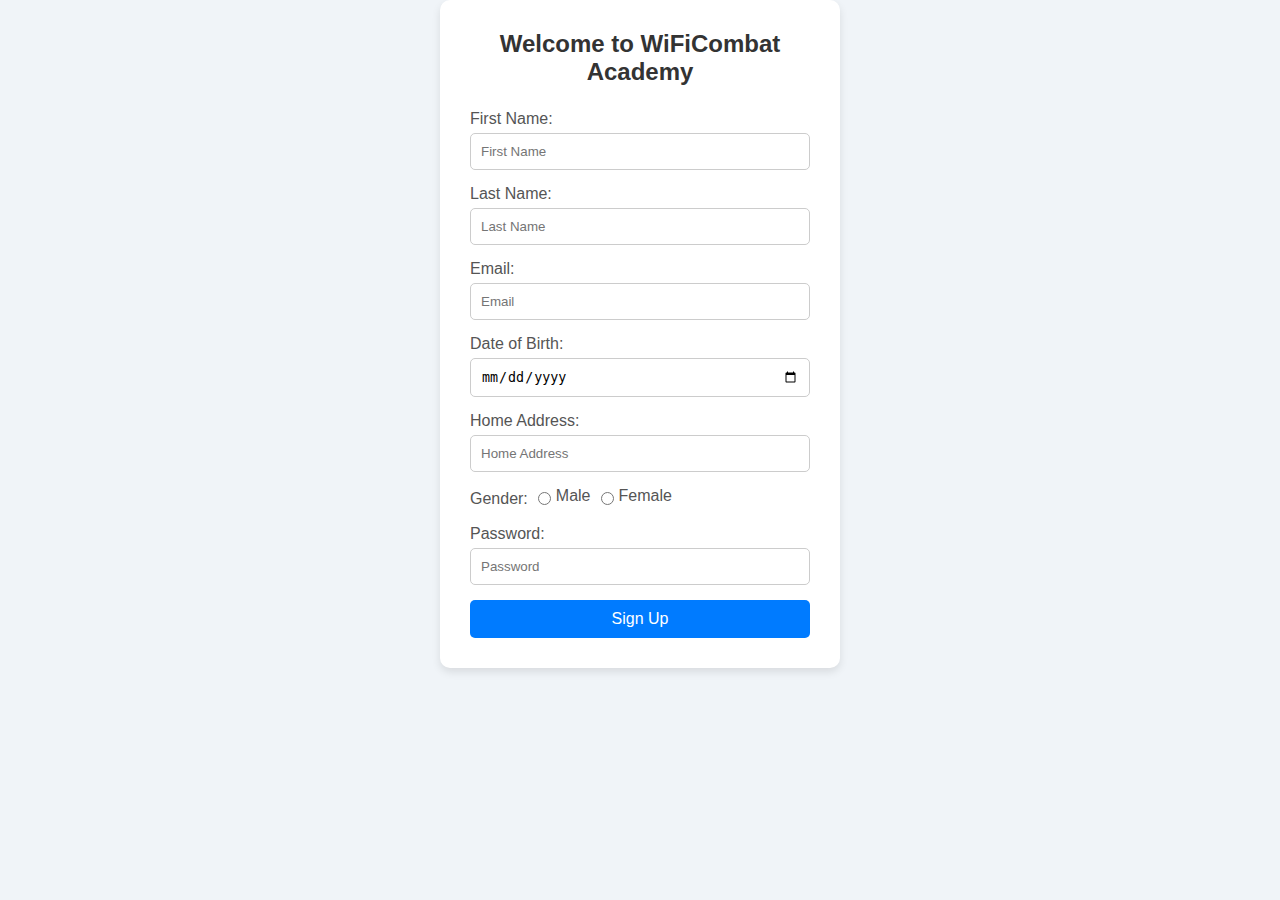
<file: index.html>
<!DOCTYPE html>
<html lang="en">
<head>
    <meta charset="UTF-8">
    <meta name="viewport" content="width=device-width, initial-scale=1.0">
    <link rel="stylesheet" href="style.css">
    <title>WiFiCombat Academy Signup</title>
</head>
<body>
    <div class="form-container">
        <h2>Welcome to WiFiCombat Academy</h2>
        <form>
            <label for="first_name">First Name:</label>
            <input type="text" id="first_name" name="first_name" placeholder="First Name" required><br/>

            <label for="last_name">Last Name:</label>
            <input type="text" id="last_name" name="last_name" placeholder="Last Name" required><br/>

            <label for="email">Email:</label>
            <input type="email" id="email" name="email" placeholder="Email" required><br/>

            <label for="date_of_birth">Date of Birth:</label>
            <input type="date" id="date_of_birth" name="date_of_birth" required><br/>

            <label for="address">Home Address:</label>
            <input type="text" id="address" name="address" placeholder="Home Address" required><br/>

            <div class="gender-container">
                <label for="male" class="male">Gender:</label>
                <input type="radio" id="male" name="gender" value="male" required>
                <label for="male">Male</label>
                <input type="radio" id="female" name="gender" value="female" required>
                <label for="female">Female</label>
            </div>

            <label for="password">Password:</label>
            <input type="password" id="password" name="password" placeholder="Password" required><br/>

            <button type="submit">Sign Up</button>
        </form>
    </div>
</body>
</html>
</file>
<file: style.css>
*{ 
  box-sizing: border-box;
  margin: 0;
  padding: 0;
}
body {
  background-color: #f0f4f8; 
  font-family: Arial, sans-serif;
  display: flex;
  justify-content: center;
  align-items: center;

}



.form-container {
  background-color: #ffffff; 
  padding: 30px;
  border-radius: 10px;
  box-shadow: 0 4px 8px rgba(0, 0, 0, 0.1); 
  width: 100%;
  max-width: 400px;
  text-align: center;
}

h2 {
  color: #333; 
  margin-bottom:1em;
}

label:not(.male,.female) {
  display: block;
  text-align: left;
  margin-bottom: 5px;
  color: #555;
}

input[type="text"], input[type="email"], input[type="date"], input[type="password"] {
  width: 100%;
  padding: 10px;
  margin-bottom: 15px;
  border: 1px solid #ccc; 
  border-radius: 5px;
}
.male, .female{
  text-align: left;
  color: #555;
}
.gender-container {
  display: flex;
  justify-content: flex-start;
  align-items: center;
  margin-bottom: 15px;
}

.gender-container label {
  margin-right: 10px;
}

input[type="radio"] {
  margin-right: 5px;
}

button {
  background-color: #007bff; 
  color: #fff;
  padding: 10px 20px;
  border: none;
  border-radius: 5px;
  cursor: pointer;
  font-size: 16px;
  width: 100%;
}

button:hover {
  background-color: #0056b3; 
}
</file>
